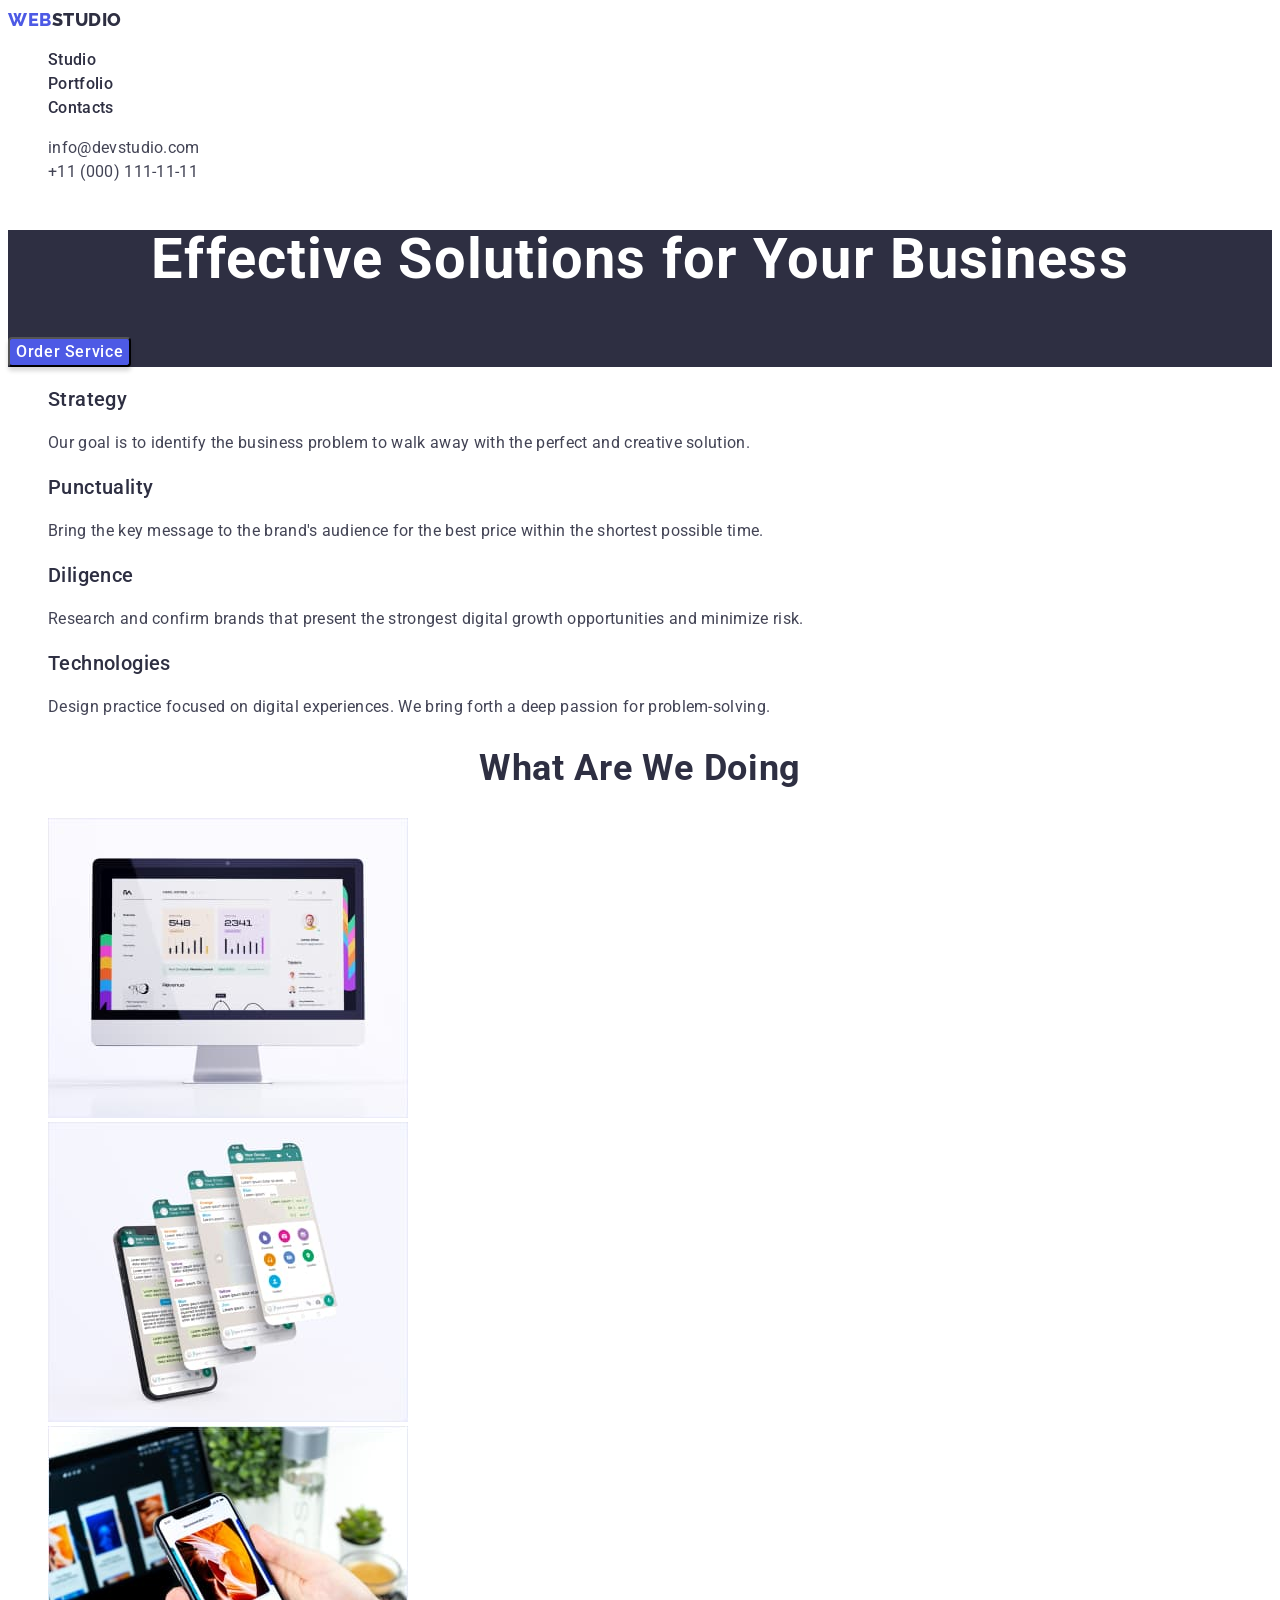
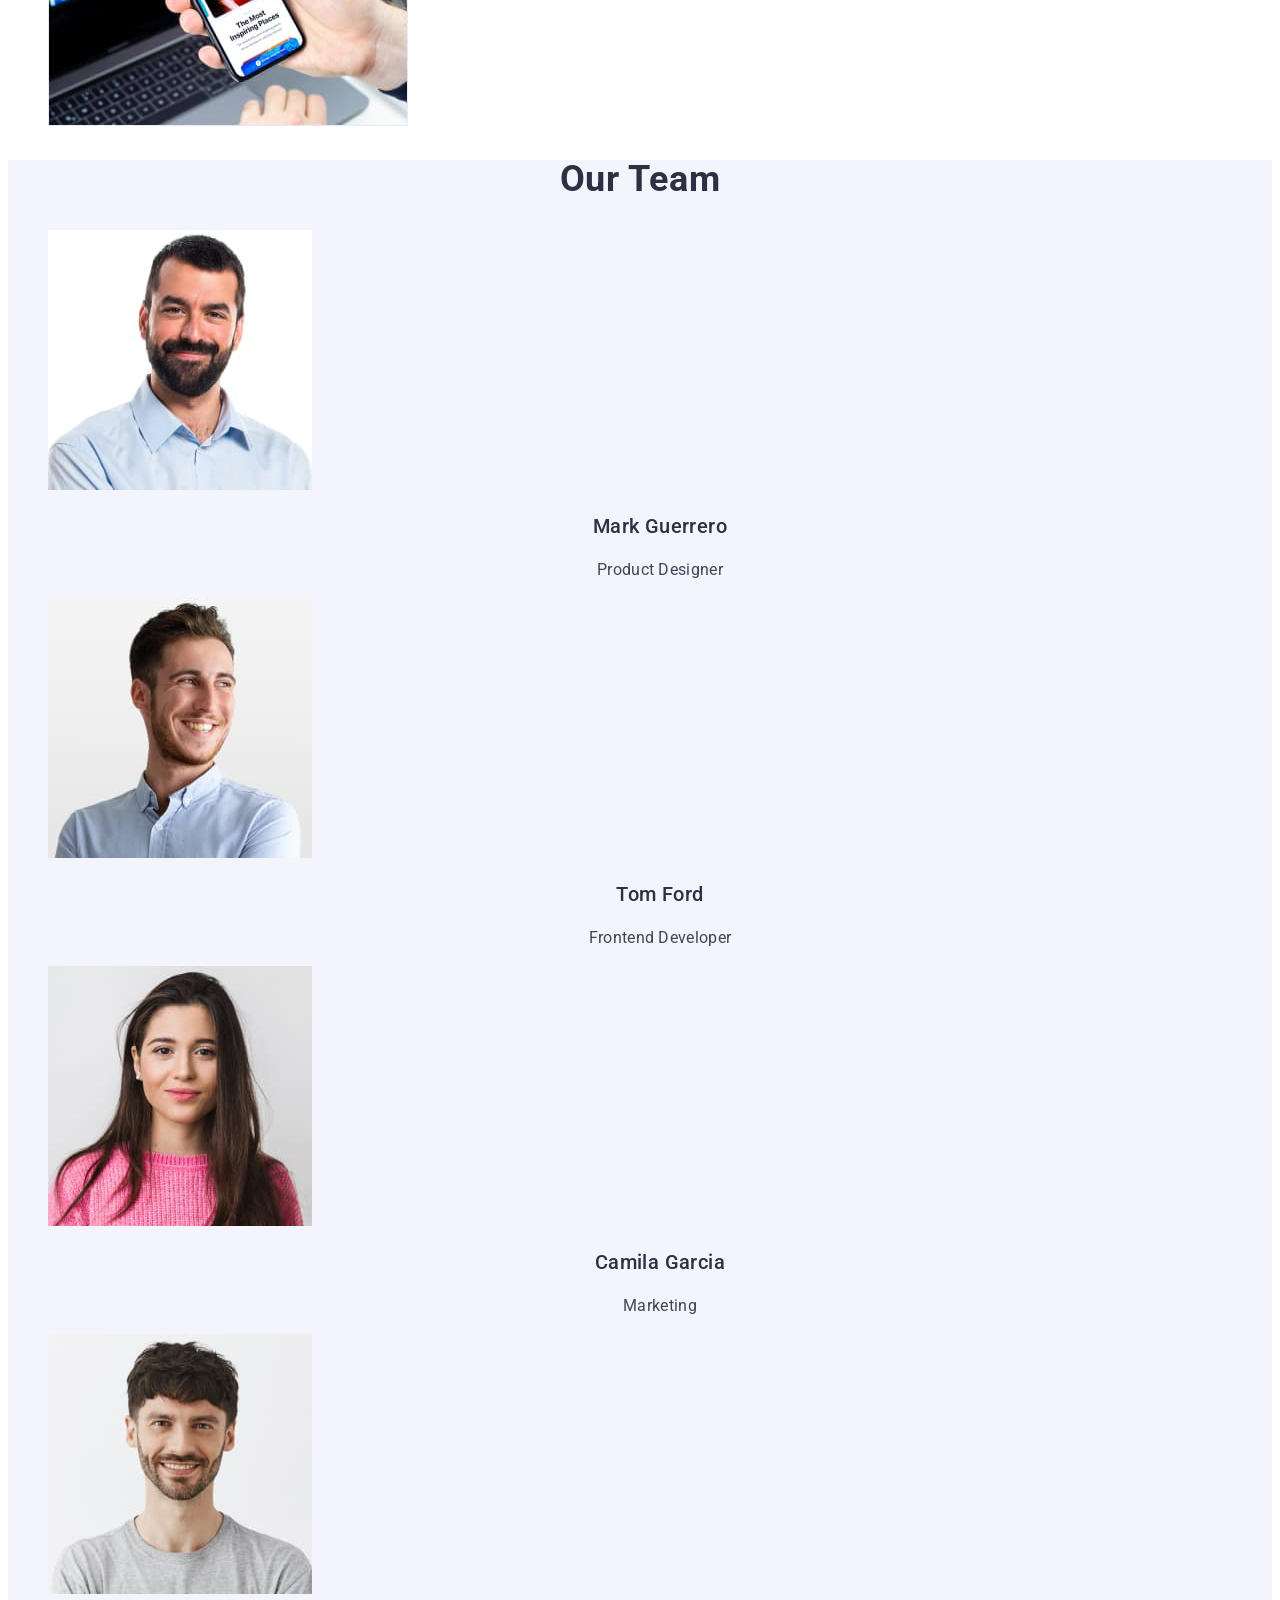
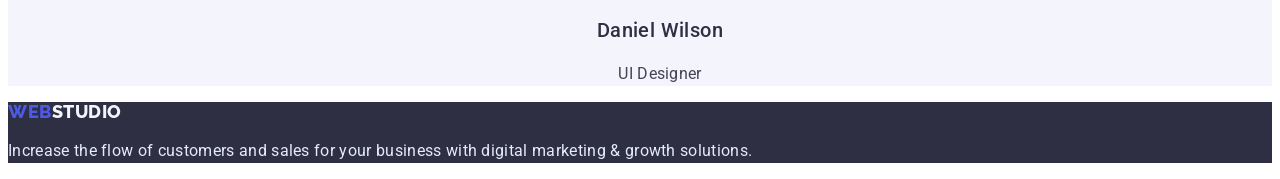
<file: index.html>
<!DOCTYPE html>
<html lang="en">

<head>
    <meta charset="UTF-8">
    <meta http-equiv="X-UA-Compatible" content="IE=edge">
    <meta name="viewport" content="width=device-width, initial-scale=1.0">
    <title>WebStudio</title>
    <link rel="preconnect" href="https://fonts.googleapis.com">
    <link rel="preconnect" href="https://fonts.gstatic.com" crossorigin>
    <link
        href="https://fonts.googleapis.com/css2?family=Raleway:wght@800&family=Roboto:wght@400;500;700;900&display=swap"
        rel="stylesheet">
    <link rel="stylesheet" href="./css/styles.css">
</head>

<body>
    <!-- Header -->
    <header class="header">
        <nav class="header-navigation">
            <a href="./index.html" class="header-logo link"><span class="header-partlogo">Web</span>Studio</a>
            <ul class="header-list list">
                <li class="header-item"> <a href="./index.html" class="header-link link">Studio</a></li>
                <li class="header-item"> <a href="./portfolio.html" class="header-link link">Portfolio</a></li>
                <li class="header-item"> <a href="" class="header-link link">Contacts</a></li>
            </ul>
        </nav>
        <address>
            <ul class="header-list list">
                <li> <a class="header-mail link" href="mailto:info@devstudio.com">info@devstudio.com</a> </li>
                <li> <a class="header-tel link" href="tel:+110001111111">+11 (000) 111-11-11</a> </li>
            </ul>
        </address>
    </header>
    <!--/Header -->
    <main>
        <!-- section1 -->
        <section class="hero">
            <h1 class="title-hero">Effective Solutions for Your Business</h1>
            <button class="button-hero" type="button">Order Service</button>
        </section>
        <!-- section2 -->
        <section class="about">
            <h2 class="visually-hidden">Section2</h2>
            <ul class="about-list list">
                <li class="about-item">
                    <h3 class="about-subtitle">Strategy</h3>
                    <p class="about-text">
                        Our goal is to identify the business problem to walk away with the perfect and creative
                        solution.
                    </p>
                </li>
                <li class="about-item">
                    <h3 class="about-subtitle">Punctuality</h3>
                    <p class="about-text">
                        Bring the key message to the brand's audience for the best price within the shortest possible
                        time.
                    </p>
                </li>
                <li class="about-item">
                    <h3 class="about-subtitle">Diligence</h3>
                    <p class="about-text">
                        Research and confirm brands that present the strongest digital growth opportunities and minimize
                        risk.
                    </p>
                </li>
                <li class="about-item">
                    <h3 class="about-subtitle">Technologies</h3>
                    <p class="about-text">
                        Design practice focused on digital experiences. We bring forth a deep passion for
                        problem-solving.
                    </p>
                </li>
            </ul>
        </section>
        <!-- section3 -->
        <section class="activity">
            <h2 class="activity-title">What are we doing</h2>
            <ul class="activity-list list">
                <li class="activity-item"><img src="./images/img1.jpg" alt="monitor" width="360"></li>
                <li class="activity-item"><img src="./images/img2.jpg" alt="screen" width="360"></li>
                <li class="activity-item"><img src="./images/img3.jpg" alt="phone" width="360"></li>
            </ul>
        </section>
        <!-- section4 -->
        <section class="team">
            <h2 class="team-title">Our Team</h2>
            <ul class="team-list list">
                <li class="team-item">
                    <img src="./images/img4.jpg" alt="member of team" width="264">
                    <h3 class="team-subtitle">Mark Guerrero</h3>
                    <p class="team-text">Product Designer</p>
                </li>
                <li class="team-item">
                    <img src="./images/img5.jpg" alt="member of team" width="264">
                    <h3 class="team-subtitle">Tom Ford</h3>
                    <p class="team-text">Frontend Developer</p>
                </li>
                <li class="team-item">
                    <img src="./images/img6.jpg" alt="member of team" width="264">
                    <h3 class="team-subtitle">Camila Garcia</h3>
                    <p class="team-text">Marketing</p>
                </li>
                <li class="team-item">
                    <img src="./images/img7.jpg" alt="member of team" width="264">
                    <h3 class="team-subtitle">Daniel Wilson</h3>
                    <p class="team-text">UI Designer</p>
                </li>
            </ul>
        </section>
    </main>
    <!-- footer -->
    <footer class="footer">
        <a class="footer-logo link" href="./index.html"><span class="footer-partlogo">Web</span>Studio</a>
        <p class="footer-text">Increase the flow of customers and sales for your business with digital marketing &
            growth solutions.</p>
    </footer>
    <!--/footer -->
</body>

</html>
</file>
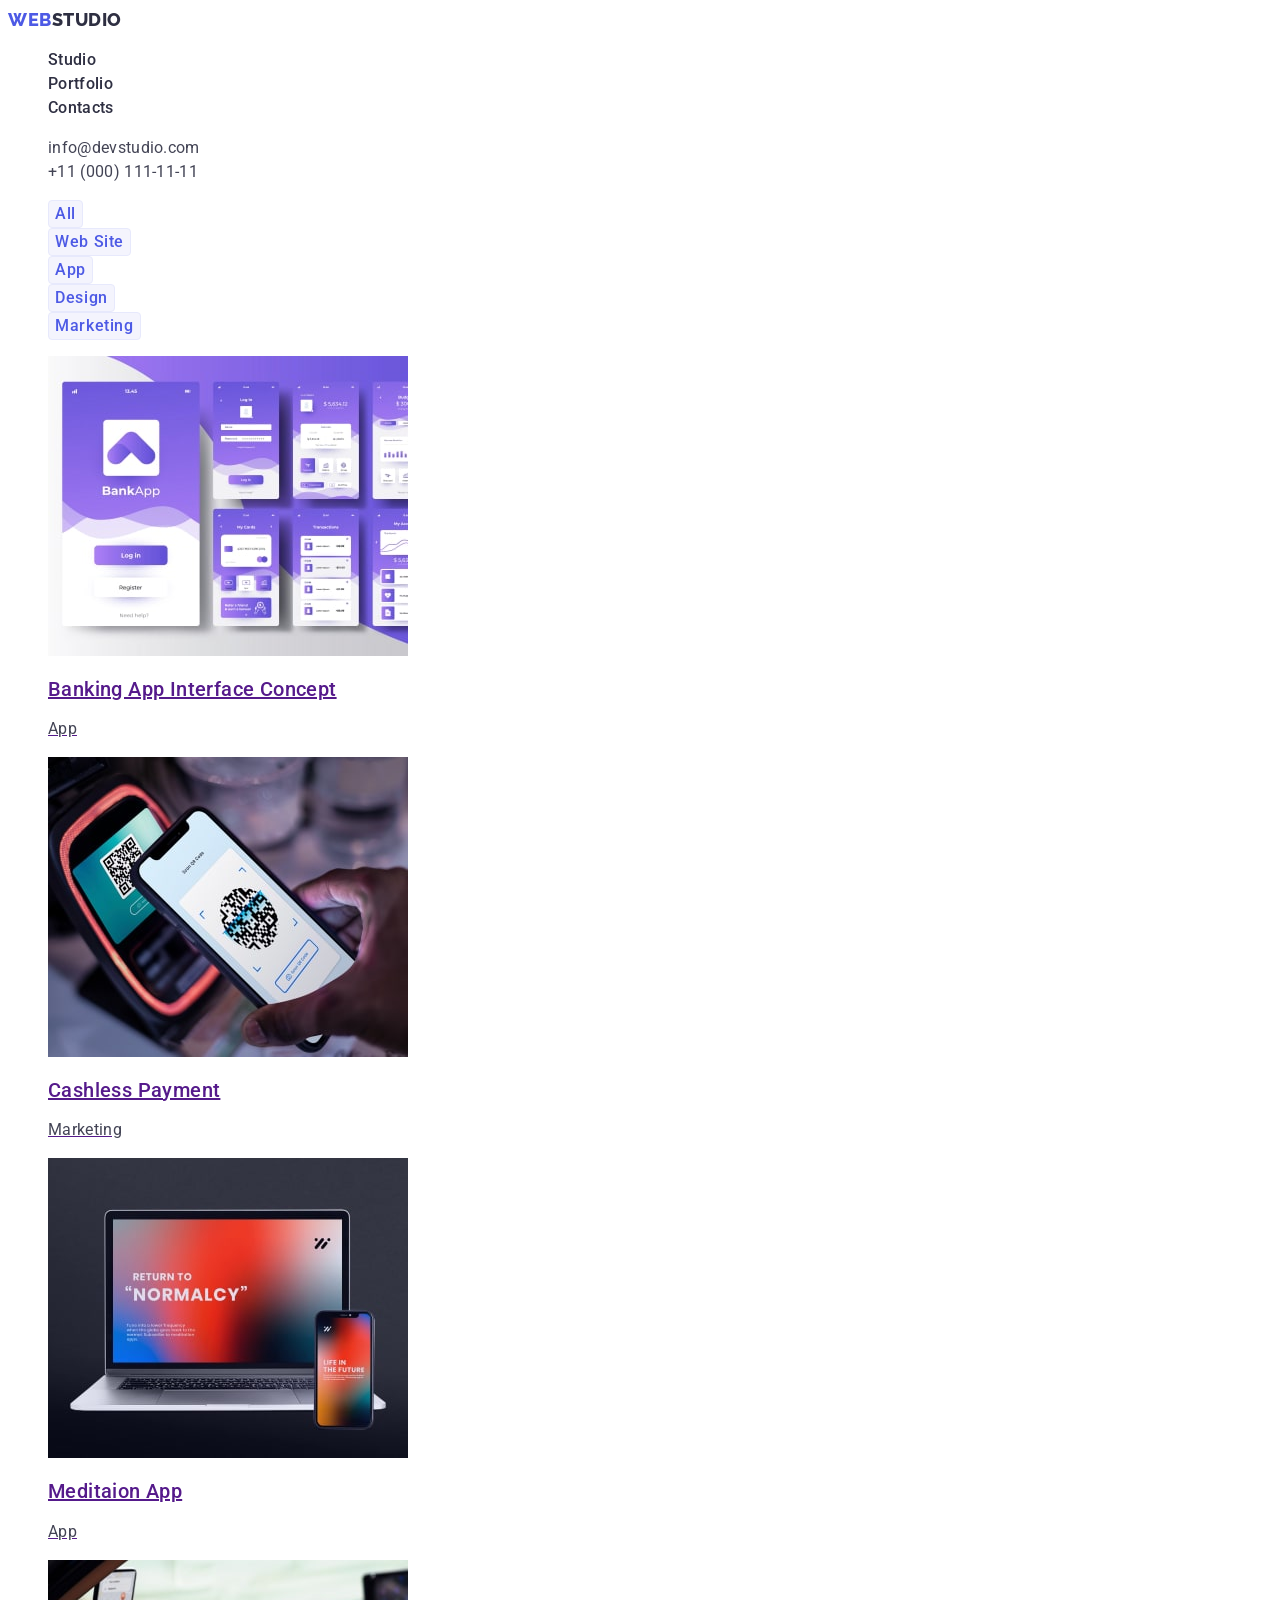
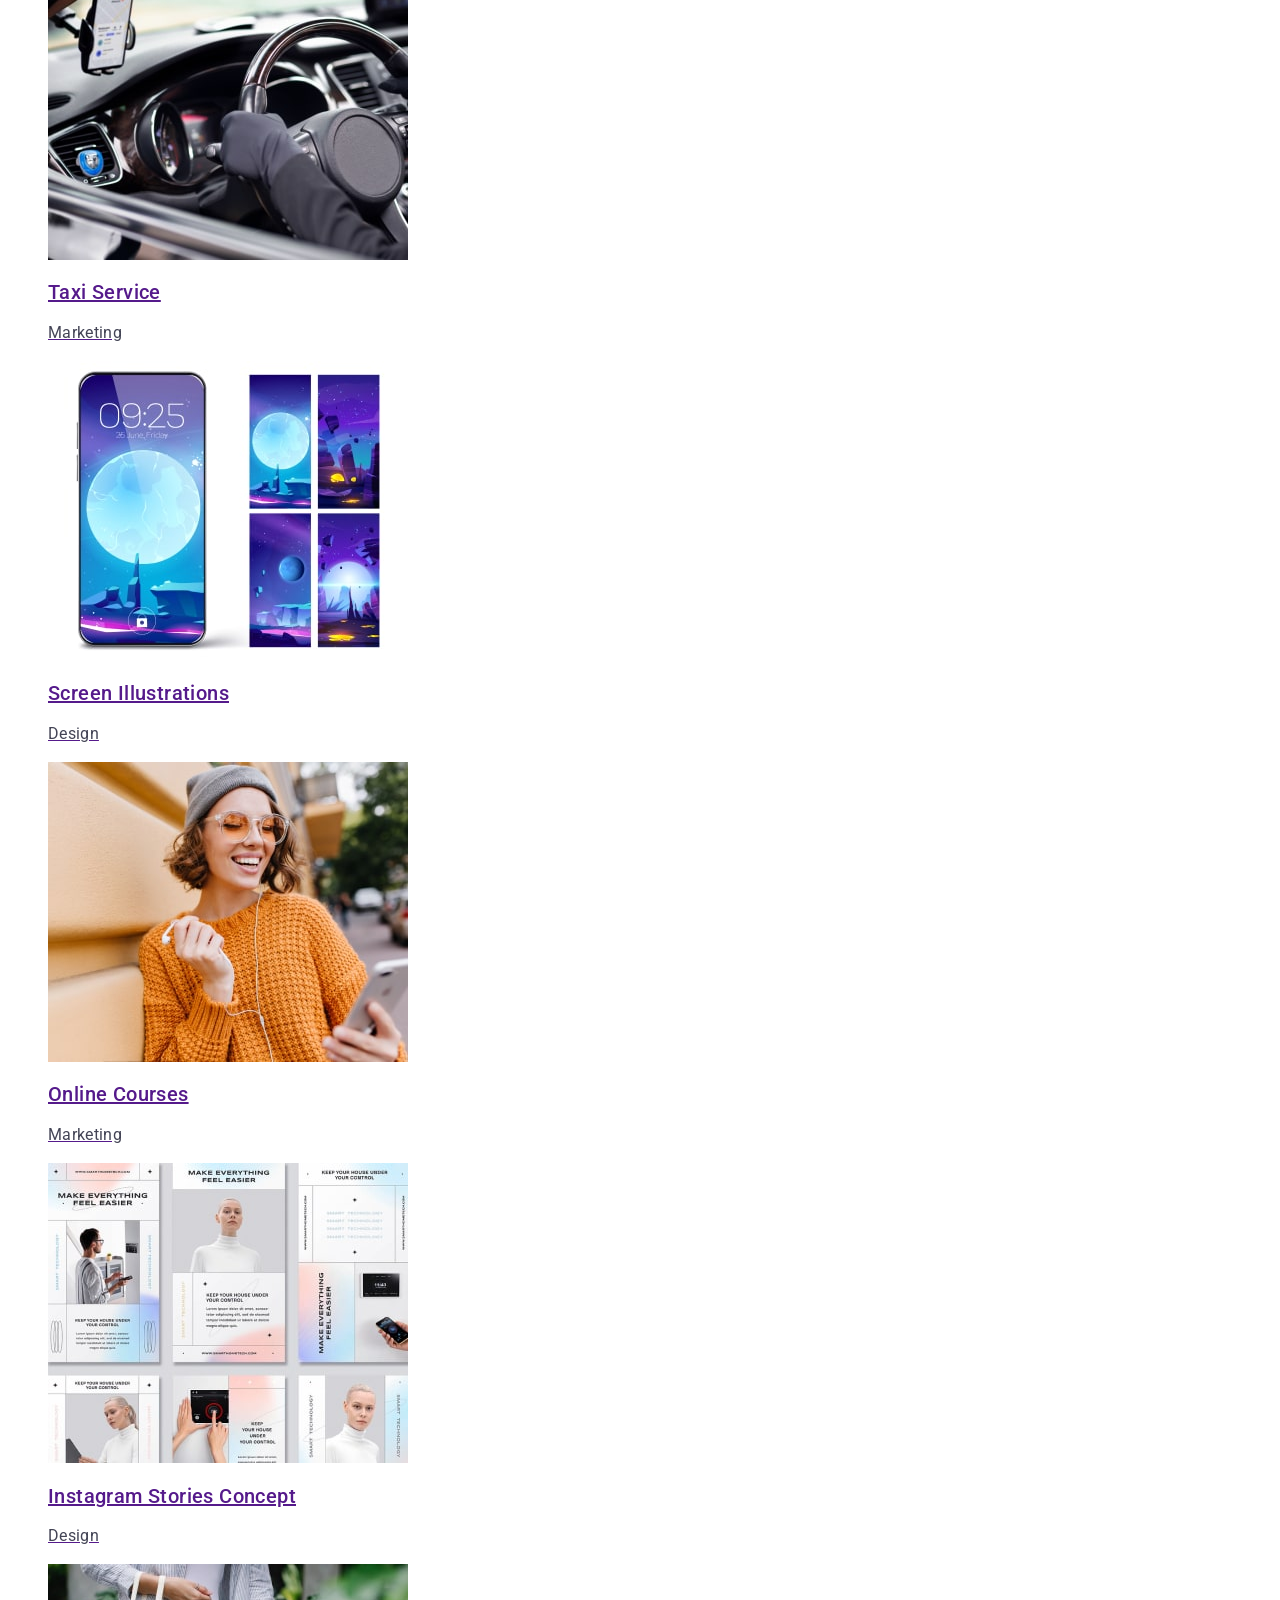
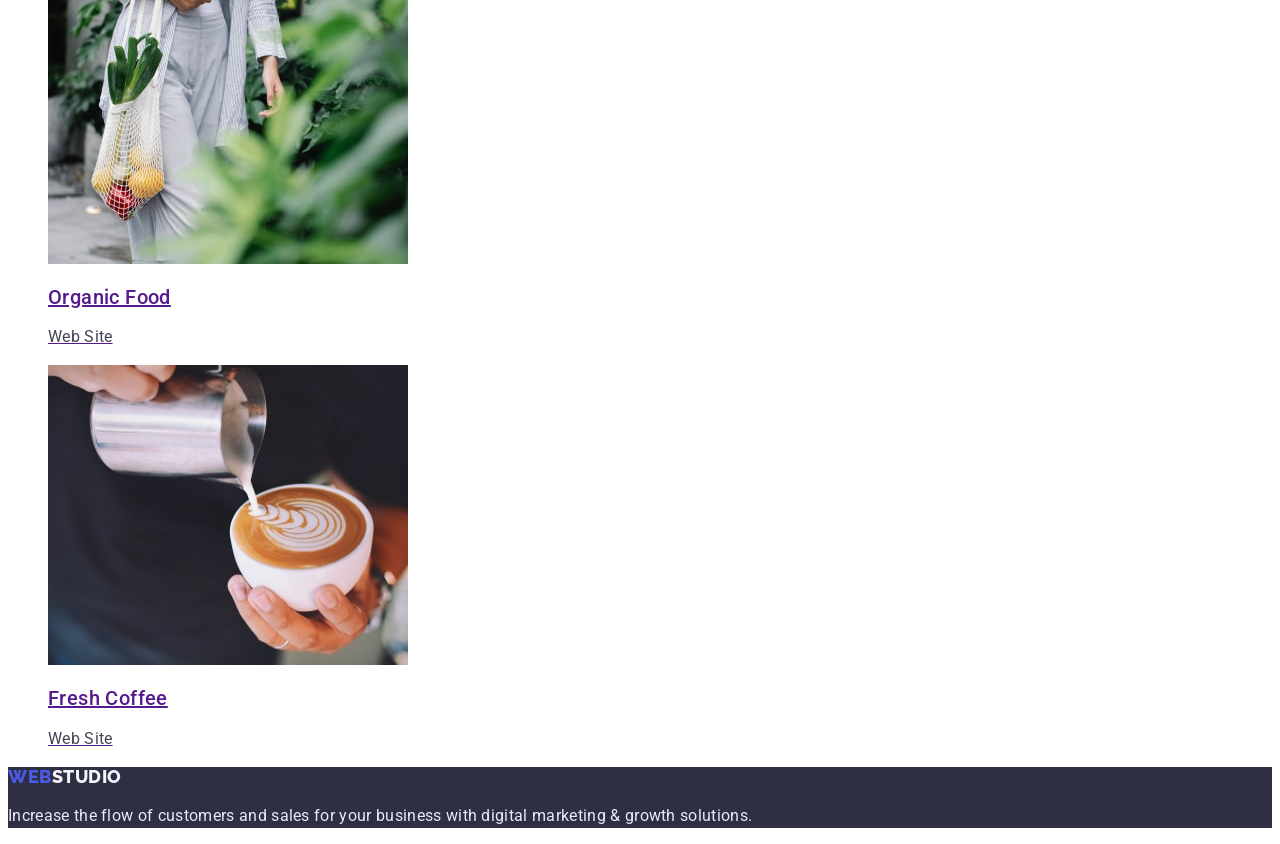
<file: portfolio.html>
<!DOCTYPE html>
<html lang="en">

<head>
    <meta charset="UTF-8">
    <meta http-equiv="X-UA-Compatible" content="IE=edge">
    <meta name="viewport" content="width=device-width, initial-scale=1.0">
    <title>WebStudio</title>
    <link rel="preconnect" href="https://fonts.googleapis.com">
    <link rel="preconnect" href="https://fonts.gstatic.com" crossorigin>
    <link
        href="https://fonts.googleapis.com/css2?family=Raleway:wght@800&family=Roboto:wght@400;500;700;900&display=swap"
        rel="stylesheet">
    <link rel="stylesheet" href="./css/styles.css">
</head>

<body>
    <!-- header -->
    <header class="header">
        <nav class="header-navigation">
            <a href="./index.html" class="header-logo link"><span class="header-partlogo">Web</span>Studio</a>
            <ul class="header-list list">
                <li class="header-item"> <a href="./index.html" class="header-link link">Studio</a></li>
                <li class="header-item"> <a href="./portfolio.html" class="header-link link">Portfolio</a></li>
                <li class="header-item"> <a href="" class="header-link link">Contacts</a></li>
            </ul>
        </nav>
        <address>
            <ul class="header-list list">
                <li> <a class="header-mail link" href="mailto:info@devstudio.com">info@devstudio.com</a> </li>
                <li> <a class="header-tel link" href="tel:+110001111111">+11 (000) 111-11-11</a> </li>
            </ul>
        </address>
    </header>
    <!--/header -->
    <main>
        <!-- section -->
        <section class="portfolio">
            <h1 class="visually-hidden">Portfolio</h1>
            <ul class="portfolio-list list">
                <li class="portfolio-item"><button class="portfolio-button" type="button">All</button></li>
                <li class="portfolio-item"><button class="portfolio-button" type="button">Web Site</button></li>
                <li class="portfolio-item"><button class="portfolio-button" type="button">App</button></li>
                <li class="portfolio-item"><button class="portfolio-button" type="button">Design</button></li>
                <li class="portfolio-item"><button class="portfolio-button" type="button">Marketing</button></li>
            </ul>
            <ul class="portfolio-list list">
                <li class="portfolio-item">
                    <a class="portfolio-link" href=""><img src="./images/portfolio1.jpg" alt="bankapp" width="360">
                        <h2 class="portfolio-subtitle">Banking App Interface Concept</h2>
                        <p class="portfolio-text">App</p>
                    </a>
                </li>
                <li class="portfolio-item">
                    <a class="portfolio-link" href=""><img src="./images/portfolio2.jpg" alt="Cashless Payment"
                            width="360">
                        <h2 class="portfolio-subtitle">Cashless Payment</h2>
                        <p class="portfolio-text">Marketing</p>
                    </a>
                </li>
                <li class="portfolio-item">
                    <a class="portfolio-link" href=""><img src="./images/portfolio3.jpg" alt="netbook" width="360">
                        <h2 class="portfolio-subtitle">Meditaion App</h2>
                        <p class="portfolio-text">App</p>
                    </a>
                </li>
                <li class="portfolio-item">
                    <a class="portfolio-link" href=""><img src="./images/portfolio4.jpg" alt="Taxi Service" width="360">
                        <h2 class="portfolio-subtitle">Taxi Service</h2>
                        <p class="portfolio-text">Marketing</p>
                    </a>
                </li>
                <li class="portfolio-item">
                    <a class="portfolio-link" href=""><img src="./images/portfolio5.jpg" alt="phone" width="360">
                        <h2 class="portfolio-subtitle">Screen Illustrations</h2>
                        <p class="portfolio-text">Design</p>
                    </a>
                </li>
                <li class="portfolio-item">
                    <a class="portfolio-link" href=""><img src="./images/portfolio6.jpg" alt="woman" width="360">
                        <h2 class="portfolio-subtitle">Online Courses</h2>
                        <p class="portfolio-text">Marketing</p>
                    </a>
                </li>
                <li class="portfolio-item">
                    <a class="portfolio-link" href=""><img src="./images/portfolio7.jpg" alt="Instagram Stories"
                            width="360">
                        <h2 class="portfolio-subtitle">Instagram Stories Concept</h2>
                        <p class="portfolio-text">Design</p>
                    </a>
                </li>
                <li class="portfolio-item">
                    <a class="portfolio-link" href=""><img src="./images/portfolio8.jpg" alt="food" width="360">
                        <h2 class="portfolio-subtitle">Organic Food</h2>
                        <p class="portfolio-text">Web Site</p>
                    </a>
                </li>
                <li class="portfolio-item">
                    <a class="portfolio-link" href=""><img src="./images/portfolio9.jpg" alt="cup of coffee"
                            width="360">
                        <h2 class="portfolio-subtitle">Fresh Coffee</h2>
                        <p class="portfolio-text">Web Site</p>
                    </a>
                </li>
            </ul>
        </section>
        <!--/section -->
    </main>
    <!-- footer -->
    <footer class="footer">
        <a class="footer-logo link" href="./index.html"><span class="footer-partlogo">Web</span>Studio</a>
        <p class="footer-text">Increase the flow of customers and sales for your business with digital marketing &
            growth
            solutions.</p>
    </footer>
    <!--/footer -->
</body>

</html>
</file>
<file: css/styles.css>
/* index.html */

:root{
    --secondary-title-color: #2E2F42;
    --main-subtitle-color:  #2E2F42;
    --main-text-color:  #434455;
    --secondary-font: 'Raleway', san-serif;
    --accent-color:#404BBF;
    --main-background: #FFFFFF;
}

body{
    background-color: --main-background;
    font-family: "Roboto", sans-serif;
    color:var(--main-subtitle-color)
}

.list{
list-style: none;
}
.link{
    text-decoration: none;
}

.visually-hidden {
    position: absolute;
    width: 1px;
    height: 1px;
    margin: -1px;
    border: 0;
    padding: 0;

    white-space: nowrap;
    clip-path: inset(100%);
    clip: rect(0 0 0 0);
    overflow: hidden;
}
    /* header */

.header-logo {
    color: inherit;
    font-family: var(--secondary-font);
        font-weight: 800;
        font-size: 18px;
        line-height: 1.33;
        display: flex;
        align-items: center;
        letter-spacing: 0.03em;
        text-transform: uppercase;
}
.header-partlogo {
 color: #4D5AE5;   
}

.header-link {
    font-weight: 500;
        font-size: 16px;
        line-height: 1.5;
        letter-spacing: 0.02em;
        color: inherit;
}
.header-link:hover,
.header-link:focus {
    color:var(--accent-color);
}

.header-mail {
    font-style: normal;
        font-weight: 400;
        font-size: 16px;
        line-height: 1.5;
        letter-spacing: 0.02em;
        color:var(--main-text-color);
}
.header-mail:hover,
.header-mail:focus {
    color: var(--accent-color);
}

.header-tel {
    font-style: normal;
    font-weight: 400;
    font-size: 16px;
    line-height: 1.5;
    letter-spacing: 0.02em;
    color: var(--main-text-color);}

.header-tel:hover,
.header-tel:focus{
    color:var(--accent-color);
}
 
    /* Section Hero */

.hero {
    background-color: #2E2F42;
}

.title-hero {
    font-weight: 700;
    font-size: 56px;
    line-height: 1.07;
    text-align: center;
    letter-spacing: 0.02em;
    color: #FFFFFF;}

.button-hero {
    font-family:inherit;
    font-style: normal;
    font-weight: 500;
    font-size: 16px;
    line-height: 1.5;
    display: flex;
    align-items: center;
    letter-spacing: 0.04em;
    color: #FFFFFF;
    background-color: #4D5AE5;
    box-shadow: 0px 4px 4px rgba(0, 0, 0, 0.15);
    border-radius: 4px;
    cursor: pointer;
}

 .button-hero:hover,
 .button-hero:focus {
     background-color: var(--accent-color);
 }

    /* Section about */

.about-subtitle {
    font-weight: 500;
    font-size: 20px;
    line-height: 1.2;
    letter-spacing: 0.02em;
  }

.about-text {
    font-weight: 400;
    font-size: 16px;
    line-height: 1.5;
    letter-spacing: 0.02em;    
    color:var(--main-text-color);
}
   
    /* Section activity */

.activity-title {
    font-weight: 700;
    font-size: 36px;
    line-height: 1.11;
    text-align: center;
    letter-spacing: 0.02em;
    text-transform: capitalize;
   
}

    /* Section team */

        .team {
            background-color: #F4F4FD;
        }
    
        .team-title { 
            font-weight: 700;
            font-size: 36px;
            line-height: 1.11;
            text-align: center;
            letter-spacing: 0.02em;
            text-transform: capitalize;
            }
    
        .team-subtitle {
            font-weight: 500;
            font-size: 20px;
            line-height: 1.2;
            text-align: center;
            letter-spacing: 0.02em;
                ;
        }
    
        .team-text {
            font-weight: 400;
            font-size: 16px;
            line-height: 1.5;
            text-align: center;
            letter-spacing: 0.02em;        
            color:var(--main-text-color);}

        /* Footer */

        .footer {
            background-color: #2E2F42;
                }
        
        .footer-logo {
            font-family: var(--secondary-font);
            font-style: normal;
            font-weight: 800;
            font-size: 18px;
            line-height: 1.16;
            display: flex;
            align-items: center;
            letter-spacing: 0.03em;
            text-transform: uppercase;
            color: #F4F4FD;
                }
        
        .footer-partlogo {
        color: #4D5AE5;
                }
        
        .footer-text {
            font-weight: 400;
            font-size: 16px;
            line-height: 1.5;    
            letter-spacing: 0.02em;
            color: #E7E9FC;}

    /* Portfolio */

        .portfolio-button{
            font-family:inherit;
            font-style: normal;
            font-weight: 500;
            font-size: 16px;
            line-height: 1.5;
            display: flex;
            align-items: center;
            text-align: center;
            letter-spacing: 0.04em;
            color: #4D5AE5;
            background: #F4F4FD;
            border: 1px solid #E7E9FC;
            border-radius: 4px;
            cursor: pointer;
                }
        .portfolio-button:hover,
        .portfolio-button:focus {
            color: #FFFFFF;
            background:var(--accent-color);
                }

        .portfolio-subtitle{
            font-weight: 500;
            font-size: 20px;
            line-height: 1.2;
            letter-spacing: 0.02em;
                }
        .portfolio-text{
            font-weight: 400;
            font-size: 16px;
            line-height: 1.5;
            letter-spacing: 0.02em;
            color: var(--main-text-color);
                }
</file>
